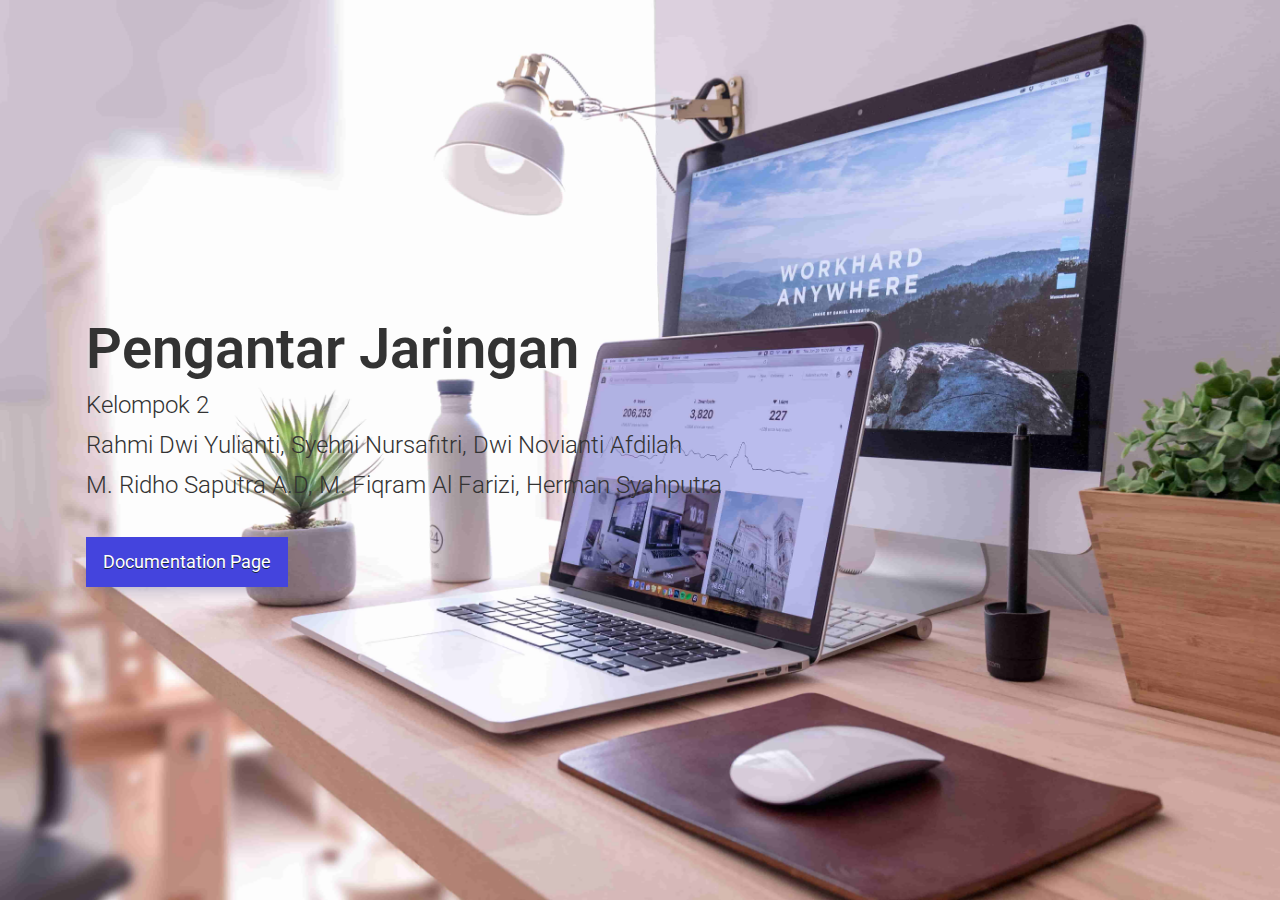
<file: index.html>
<!DOCTYPE html>
<html lang="en">
<head>
  <meta charset="UTF-8">
  <meta http-equiv="X-UA-Compatible" content="IE=edge">
  <meta name="viewport" content="width=device-width, initial-scale=1.0">
  <link href="https://fonts.googleapis.com/css?family=Roboto:100,100i,300,300i,400,400i,700,700i%7CMaitree:200,300,400,600,700&amp;subset=latin-ext" rel="stylesheet">
  <link rel="stylesheet" href="https://cdnjs.cloudflare.com/ajax/libs/font-awesome/6.0.0-beta2/css/all.min.css">
  <link rel="stylesheet" href="css/webslides.css">
  <title>Kelompok 2 | Pengantar Jaringan</title>
</head>
<body>
  <main role="main">
    <article id="webslides" class="horizontal">
      <!-- Slide 1 -->
      <section>
				<span class="background" style="background-image: url('images/pengantar_jaringan.jpg');"></span>
				<div class="wrap">
					<h1><strong>Pengantar Jaringan</strong></h1>
					<p class="text-intro">
						Kelompok 2 <br>
						Rahmi Dwi Yulianti, Syehni Nursafitri, Dwi Novianti Afdilah<br>
						M. Ridho Saputra A.D, M. Fiqram Al Farizi, Herman Syahputra 
					</p>
					<p>
						<a href="documentation.html" class="button zoomIn">
							Documentation Page
						</a>
					</p>
				</div>
      </section>

			<!-- Slide 2 -->
			<section>
				<div class="wrap">
					<div class="grid vertical-align">
						<div class="column">
							<h3><strong>Pengertian Jaringan</strong></h3>
							<p class="text-intro">
								Jaringan komputer adalah sekumpulan komputer yang berbagi sumber daya yang terletak di atau disediakan oleh node jaringan.
							</p>
							<p>Node dari jaringan komputer dapat mencakup komputer pribadi, server, perangkat keras jaringan, atau host khusus atau tujuan umum lainnya. Mereka diidentifikasi oleh alamat jaringan, dan mungkin memiliki nama host. Nama host berfungsi sebagai label yang mudah diingat untuk node, jarang diubah setelah penugasan awal. Alamat jaringan berfungsi untuk mencari dan mengidentifikasi node dengan protokol komunikasi seperti Internet Protocol.</p>
						</div>
						<div class="column">
							<figure id="img-div">
								<img src="images/pengertian.jpg" alt="pengertian" id="image">
							</figure>
						</div>
					</div>
				</div>
			</section>

      <!-- Slide 3 -->
      <section>
        <div class="wrap size-50 aligncenter">
					<h2><strong>Manfaat</strong></h2>
					<p class="text-intro">Berikut ini merupakan beberapa manfaat jaringan komputer dalam kehidupan sehari – hari..</p>
					<div class="bg-white shadow">
						<ul class="flexblock reasons">
							<li>
								<h2>Untuk berbagi dokumen</h2>
								<p>Manfaat yang pertama digunakan sebagai media untuk membagikan dokumen yang kita miliki kepada perangkat komputer lain dengan menggunakan jaringan internet.</p>
							</li>
							<li>
								<h2>Untuk menjaga dan memanajemen keamanan data</h2>
								<p>Data akan semakin baik jika disimpan secara lebih terpusat.</p>
							</li>
							<li>
								<h2>Memudahkan dalam berkomunikasi</h2>
								<p>Jaringan komputer juga sangat memudahkan untuk melakukan komunikasi antar tim maupun dengan orang lain yang berbeda geografis secara cepat dan akurat.</p>
							</li>
							<li>
								<h2>Menyampaikan informasi secara cepat</h2>
								<p>Dengan bantuan jarkom, proses penyampaian informasi menjadi lebih cepat tanpa batasan waktu dan tempat.</p>
							</li>
							<li>
								<h2>Membantu aktivitas manusia</h2>
								<p>Dan manfaat jaringan komputer terakhir adalah membantu setiap kegiatan manusia agar lebih efektif dan efisien.</p>
							</li>
						</ul>
					</div>
				</div> 
      </section>

			<!-- Slide 4 -->
			<section>
				<div class="wrap">
					<div class="grid vertical-align">
						<div class="column">
							<h3><strong>Jenis dan Tipe.</strong></h3>
							<p class="text-intro">
								Sebagian besar jaringan komputer modern menggunakan protokol berdasarkan transmisi mode paket.
							</p>
							<p>Informasi dan data tersebut bisa bergerak melalui kabel atau tanpa kabel sehingga memungkinkan pengguna jaringan komputer saling bertukar dokumen maupun data lainnya. Dapat pula dikatakan bahwa jaringan komputer adalah sejumlah terminal komunikasi yang terdiri dari dua komputer atau lebih yang saling terhubung satu dengan yang lainnya.</p>
						</div>
						<div class="column">
							<figure id="img-div">
								<img src="images/jenis_dan_tipe.jpg" alt="Jenis dan Tipe" id="image">
							</figure>
						</div>
					</div>
				</div>
			</section>

			<!-- Slide 5 -->
			<section>
				<div class="wrap">
					<h2>Jarak dan Transmisinya</h2>
					<ul class="flexblock features">
						<li>
							<div>
								<figure id="img-div">
									<h2>Broadcast</h2>
									<img src="images/broadcast.jpg" alt="Broadcast" id="image">
								</figure>
								<p>Jaringan broadcast merupakan saluran komunikasi tunggal yang digunakan secara bersama – sama oleh beberapa perangkat (device) yang saling terkoneksi ke jaringan yang sama..</p>
							</div>
						</li>
						<li>
							<div>
								<figure id="img-div">
									<h2>Point-to-Point</h2>
									<img src="images/point-to-point.jpg" alt="Point-to-Point">
								</figure>
								<p>Jenis yang kedua adalah jaringan point-to-point tersusun atas beberapa koneksi pasangan individu, dari satu perangkat menuju perangkat yang lain.</p>
							</div>
						</li>
					</ul>
				</div>
			</section>
			
			<!-- Slide 6 -->
			<section>
				<div class="wrap">
					<h2><strong>Jenis Jaringan</strong></h2>
					<p> Ada beragam jenis jaringan komputer. Macam-macam jaringan komputer itu dibuat untuk beragam jenis tujuan, yang intinya adalah membantu penyelesaian banyak tugas secara efektif lewat sistem pertukaran informasi.</p>
					<ul class="flexblock gallery">
						<li>
							<a href="#">
								<figure>
									<img src="images/pan.png" alt="pan" id="image">
									<figcaption>
										<h2>Personal Area Network</h2>
									</figcaption>
								</figure>
							</a>
						</li>
						<li>
							<a href="#">
								<figure>
									<img src="images/lan.png" alt="Local Area Network" id="image">
									<figcaption>
										<h2>Local Area Network</h2>
									</figcaption>
								</figure>
							</a>
						</li>
						<li>
							<a href="#">
								<figure>
									<img src="images/wan.jpg">
									<figcaption>
										<h2>Wide Area Network</h2>
									</figcaption>
								</figure>
							</a>
						</li>
						<li>
							<a href="#">
								<figure>
									<img src="images/man.png">
									<figcaption>
										<h2>Metropolitan Area Network</h2>
									</figcaption>
								</figure>
							</a>
						</li>
						<li>
							<a href="#">
								<figure>
									<img src="images/can.png">
									<figcaption>
										<h2>Campus Area Network</h2>
									</figcaption>
								</figure>
							</a>
						</li>
						<li>
							<a href="#">
								<figure>
									<img src="images/internet.jpg">
									<figcaption>
										<h2>Internet</h2>
									</figcaption>
								</figure>
							</a>
						</li>
					</ul>
				</div>
			</section>

			<!-- Slide 7 -->
			<section>
				<div class="wrap">
					<h2><strong>Macam-Macam Perangkat</strong></h2>
					<p>Perangkat Keras adalah semua bagian fisik komputer, adapun bagian nonfisik akan disebut perangkat lunak.</p>
					<div class="grid vertical-align">
						<div class="column">
							<h4><strong>Server</strong></h4>
							<p>Server berfungsi sebagai tempat atau media untuk menyimpan informasi, serta mengelola jaringan komputer.</p>
							<!-- <ul class="description">
								<li><a href="#">Name 1</a></li>
								<li><a href="#">Name 1</a></li>
								<li><a href="#">Name 1</a></li>
							</ul> -->
						</div>
						<div class="column">
							<h4><strong>Hub</strong></h4>
							<p>Hub adalah piranti untuk menghubungkan berbagai kabel untuk membentuk jaringan.</p>
							<!-- <ul class="description">
								<li><a href="#">Name 1</a></li>
								<li><a href="#">Name 1</a></li>
								<li><a href="#">Name 1</a></li>
							</ul> -->
						</div>
						<div class="column">
							<h4><strong>Router</strong></h4>
							<p>Router adalah suatu perangkat yang berfungsi untuk menghubungkan dua buah jaringan yang memiliki perbedaan pada lapisan OSI I, II, dan III, misal LAN dengan Netware akan dihubungkan dengan jaringan yang menggunakan UNIX.</p>
							<!-- <ul class="description">
								<li><a href="#">Name 1</a></li>
								<li><a href="#">Name 1</a></li>
								<li><a href="#">Name 1</a></li>
							</ul> -->
						</div>
					</div>
				</div>
			</section>

			<!-- Slide 7 -->
			<section class="aligncenter">
				<div class="wrap">
					<h2><strong>Tipelogi</strong></h2>
					<p class="text-intro">
						Topologi jaringan adalah tata letak, pola, atau hierarki organisasi dari interkoneksi host jaringan, berbeda dengan lokasi fisik atau geografisnya. Biasanya, sebagian besar diagram yang menggambarkan jaringan disusun berdasarkan topologinya. 
					</p>
					<p>
						<a href="documentation.html#Topologi" class="button">
							Details
						</a>
					</p>
				</div>
			</section>
			<!-- Slide 8 -->
			<section class="slide-bottom">
				<div class="wrap">
					<div class="content-right text-serif">
						<h2><strong>Thank You!</strong></h2>
						<p>You can and you will.</p>
						<!-- <p>
							<a href="#">test</a>
							<a href="#">test</a>
							<a href="#">test</a>
						</p> -->
					</div>
				</div>
			</section>
    </article>
  </main>
    
<script src="js/webslides.js"></script>
<script>
  window.ws = new WebSlides();
</script>
</body>
</html>
</file>
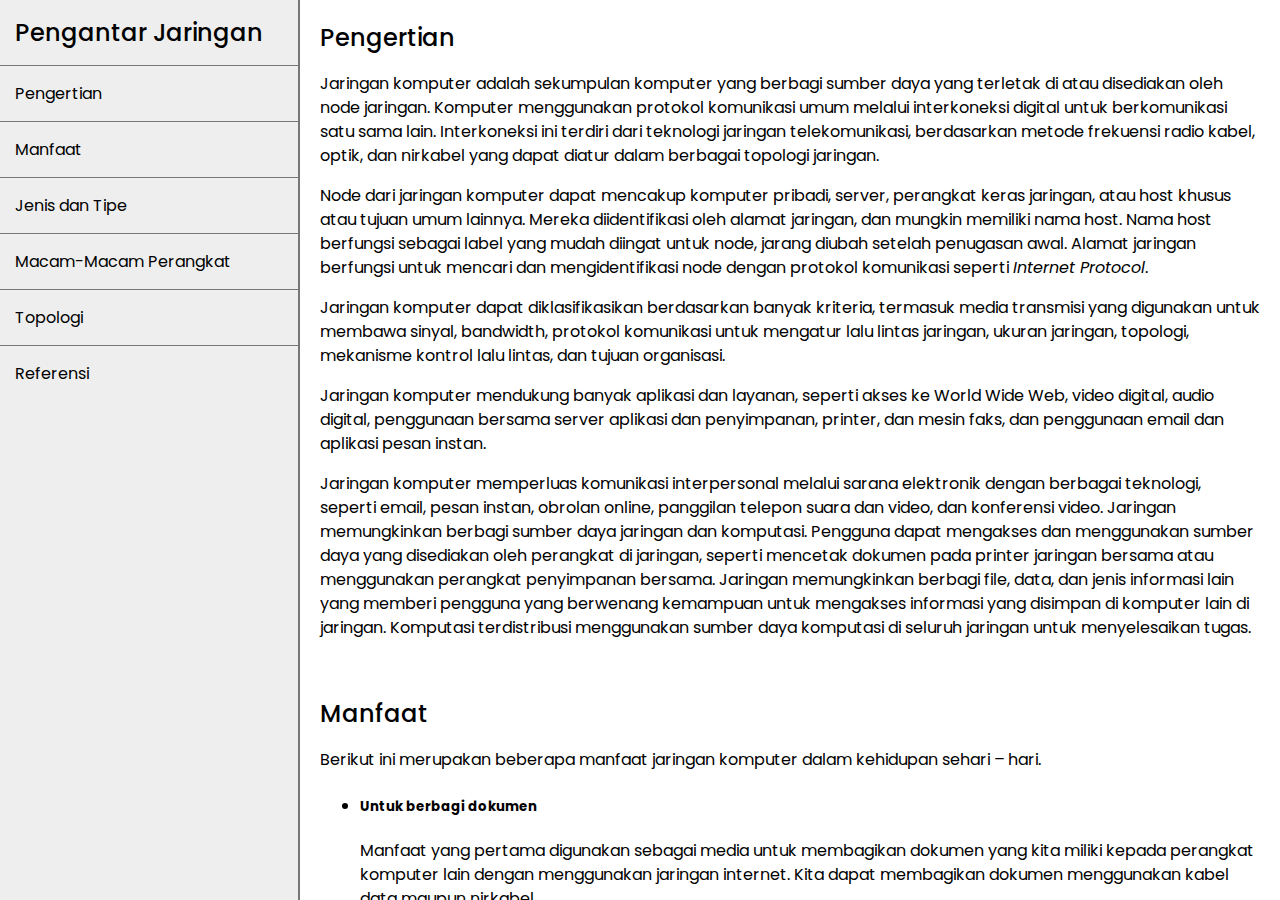
<file: documentation.html>
<!DOCTYPE html>
<html lang="en">
<head>
	<meta charset="UTF-8">
	<meta http-equiv="X-UA-Compatible" content="IE=edge">
	<meta name="viewport" content="width=device-width, initial-scale=1.0">
	<link rel="stylesheet" href="css/style.css">
	<title>Pengantar Jaringan</title>
</head>
<body>
	<nav id="">
		<header>Pengantar Jaringan</header>
		<a href="#Pengertian" class="nav-link">Pengertian</a>
		<a href="#Manfaat" class="nav-link">Manfaat</a>
		<a href="#Jenis_dan_Tipe" class="nav-link">Jenis dan Tipe</a>
		<a href="#Macam_Macam_Perangkat" class="nav-link">Macam-Macam Perangkat</a>
		<a href="#Topologi" class="nav-link">Topologi</a>
		<a href="#Referensi" class="nav-link">Referensi</a>
	</nav>

	<main id="main-doc">
		<section class="main-section" id="Pengertian">
			<header>Pengertian</header>
			<p>Jaringan komputer adalah sekumpulan komputer yang berbagi sumber daya yang terletak di atau disediakan oleh node jaringan. Komputer menggunakan protokol komunikasi umum melalui interkoneksi digital untuk berkomunikasi satu sama lain. Interkoneksi ini terdiri dari teknologi jaringan telekomunikasi, berdasarkan metode frekuensi radio kabel, optik, dan nirkabel yang dapat diatur dalam berbagai topologi jaringan.</p>

			<p>Node dari jaringan komputer dapat mencakup komputer pribadi, server, perangkat keras jaringan, atau host khusus atau tujuan umum lainnya. Mereka diidentifikasi oleh alamat jaringan, dan mungkin memiliki nama host. Nama host berfungsi sebagai label yang mudah diingat untuk node, jarang diubah setelah penugasan awal. Alamat jaringan berfungsi untuk mencari dan mengidentifikasi node dengan protokol komunikasi seperti <i>Internet Protocol</i>.</p>

			<p>Jaringan komputer dapat diklasifikasikan berdasarkan banyak kriteria, termasuk media transmisi yang digunakan untuk membawa sinyal, bandwidth, protokol komunikasi untuk mengatur lalu lintas jaringan, ukuran jaringan, topologi, mekanisme kontrol lalu lintas, dan tujuan organisasi.</p>

			<p>Jaringan komputer mendukung banyak aplikasi dan layanan, seperti akses ke World Wide Web, video digital, audio digital, penggunaan bersama server aplikasi dan penyimpanan, printer, dan mesin faks, dan penggunaan email dan aplikasi pesan instan.</p>
		
			<p>Jaringan komputer memperluas komunikasi interpersonal melalui sarana elektronik dengan berbagai teknologi, seperti email, pesan instan, obrolan online, panggilan telepon suara dan video, dan konferensi video. Jaringan memungkinkan berbagi sumber daya jaringan dan komputasi. Pengguna dapat mengakses dan menggunakan sumber daya yang disediakan oleh perangkat di jaringan, seperti mencetak dokumen pada printer jaringan bersama atau menggunakan perangkat penyimpanan bersama. Jaringan memungkinkan berbagi file, data, dan jenis informasi lain yang memberi pengguna yang berwenang kemampuan untuk mengakses informasi yang disimpan di komputer lain di jaringan. Komputasi terdistribusi menggunakan sumber daya komputasi di seluruh jaringan untuk menyelesaikan tugas.</p>
		</section>

		<section class="main-section" id="Manfaat">
			<header>Manfaat</header>
			<p>Berikut ini merupakan beberapa manfaat jaringan komputer dalam kehidupan sehari – hari.</p>
			<ul>
				<li><h5>Untuk berbagi dokumen</h5></li>
				<p>Manfaat yang pertama digunakan sebagai media untuk membagikan dokumen yang kita miliki kepada perangkat komputer lain dengan menggunakan jaringan internet. Kita dapat membagikan dokumen menggunakan kabel data maupun nirkabel.</p>

				<li><h5>Untuk menjaga dan memanajemen keamanan data</h5></li>
				<p>Data akan semakin baik jika disimpan secara lebih terpusat. Selain itu, jaringan juga bermanfaat untuk memudahkan administrator dalam melakukan manajemen data perusahaan yang penting. Dengan memanfaatkan shared server, maka setiap karyawan mampu untuk mencari data secara cepat dan efisien</p>

				<li><h5>Memudahkan dalam berkomunikasi</h5></li>
				<p>Jaringan komputer juga sangat memudahkan untuk melakukan komunikasi antar tim maupun dengan orang lain yang berbeda geografis secara cepat dan akurat. Dengan berkomunikasi secara tepat, maka dapat membantu dalam mengatasi setiap permasalahan yang mungkin terjadi dalam perusahaan.</p>

				<li><h5>Menyampaikan informasi secara cepat</h5></li>
				<p>Dengan bantuan jaringan komputer, proses penyampaian informasi menjadi lebih cepat tanpa batasan waktu dan tempat. Kita dapat membaca setiap informasi dari berbagai penjuru dunia. </p>

				<li><h5>Membantu aktivitas manusia</h5></li>
				<p>Dan manfaat jaringan komputer terakhir adalah membantu setiap kegiatan manusia agar lebih efektif dan efisien. Dengan adanya jaringan yang baik maka setiap aktivitas baik di dalam kantor maupun di luar kantor dapat terhubung dengan baik.</p>
			</ul>

			<p>Selain manfaat yang dihasilkan dari adanya jaringan komputer itu sendiri, juga terdapat dampak negatif dari beberapa hal yang akan kami jelaskan berikut ini.</p>
			<ul>
				<li><h5>Biaya Network</h5></li>
				<p>Untuk dapat menggunakan jaringan dengan baik, maka anda juga perlu untuk mempersiapkan setiap kebutuhannya, mulai dari software, hardware, serta investasi perencanaan network design -nya.</p>

				<li><h5>Biaya Manajemen dan Maintenance</h5></li>
				<p>Untuk pengelolaan manajemen dan perawatan jaringan juga perlu diperhatikan secara berkala oleh tim IT profesional. Sehingga, menurunkan kemungkinan terjadinya hal yang tidak diinginkan seperti kerusakan pada perangkat lunak maupun keras.</p>

				<li><h5>Aktivitas Sharing yang Tidak Diinginkan</h5></li>
				<p>Dampak negatif yang ketiga, dengan adanya lalu lintas jaringan yang tidak terkontrol dengan baik, maka memperbesar risiko dokumen (file) yang di –sharing terinfeksi virus atau spam pada komputer.</p>

				<li><h5>Ancaman Keamanan Jaringan <i>(Network Security)</i></h5></li>
				<p>Dengan kemudahan proses komunikasi yang dapat dilakukan dimanapun dan kapanpun secara <i>real – time</i>, tentu saja juga meningkatkan risiko munculnya masalah yang lain. Misalnya, penyebaran konten ilegal, pencurian data, hingga masalah keamanan informasi yang lainnya.</p>
			</ul>

			<p>Dalam membangun sebuah jaringan komputer ada beberapa hal yang harus diperhatikan dan dipertimbangkan antara lain meliputi: strukter bangunan, jangkauan area jaringan,kecepatan akses, biaya operasional, pemelihharaan, hardware dan software yang digunakan dan sebagainya.</p>
		</section>

		<section class="main-section" id="Jenis_dan_Tipe">
			<header>Jenis dan Tipe</header>
			<p>Sebagian besar jaringan komputer modern menggunakan protokol berdasarkan transmisi mode paket. Paket jaringan adalah unit data yang diformat yang dibawa oleh jaringan <i>packet-switched</i>.</p>
			
			<p><i>Field</i> dari alamat berisi keterangan mengenai kepada siapa tujuan paket tersebut akan dikirimkan. Apabila paket tersebut tertuju kepada dirinya maka akan segera diproses. Jika paket terkirim ke mesin yang lain, maka mesin otomatis akan mengabaikannya.</p>

			<p>Paket terdiri dari informasi kontrol dan data pengguna <i>(payload)</i>. Informasi kontrol menyediakan data yang dibutuhkan jaringan untuk mengirimkan data pengguna, misalnya, alamat jaringan sumber dan tujuan, kode deteksi kesalahan, dan informasi pengurutan. Biasanya, informasi kontrol ditemukan di header dan trailer paket, dengan data muatan di antaranya</p>
			
			<p>Dengan paket, <i>bandwidth</i> media transmisi dapat dibagi dengan lebih baik di antara pengguna daripada jika jaringan dialihkan. Ketika satu pengguna tidak mengirim paket, tautan dapat diisi dengan paket dari pengguna lain, sehingga biayanya dapat dibagi, dengan gangguan yang relatif kecil, asalkan tautan tersebut tidak digunakan secara berlebihan. Seringkali rute yang perlu diambil paket melalui jaringan tidak segera tersedia. Dalam hal ini, paket tersebut akan di-antri dan menunggu hingga sebuah link bebas.</p>
			<p>Berdasarkan bentuk fundamentalnya, jaringan komputer terbagi menjadi dua jenis, yaitu jarak dan transmisinya. Berikut ini terdapat dua jenis klasifikasi jenis <i>computer network</i> berdasarkan transmisinya.</p>

			<ul>
				<li><h5>Broadcast</h5></li>
				<p>Jaringan broadcast merupakan saluran komunikasi tunggal yang digunakan secara bersama – sama oleh beberapa perangkat (device) yang saling terkoneksi ke jaringan yang sama. Paket merupakan pesan berukuran kecil yang dikirim oleh suatu mesin menuju mesin yang lainnya.</p>


				<li><h5>Point-to-Point</h5></li>
				<p>Jenis yang kedua adalah jaringan <i>point-to-point</i>  tersusun atas beberapa koneksi pasangan individu, dari satu perangkat menuju perangkat yang lain. Untuk dapat mengirim sebuah paket ke tujuan alamat, maka perlu untuk melewati beberapa mesin perantara.Sehingga, seringkali akan melewati banyak <i>route</i> yang kemungkinan berbeda jarak. Oleh karena itu, algoritma route sangat memegang peranan penting pada jaringan ini.</p>
			</ul>

			<p>Teknologi tautan fisik jaringan paket biasanya membatasi ukuran paket ke unit transmisi maksimum (MTU) tertentu. Pesan yang lebih panjang mungkin terfragmentasi sebelum ditransfer dan begitu paket tiba, paket tersebut disusun kembali untuk membangun pesan asli.</p>

			<p>Informasi dan data tersebut bisa bergerak melalui kabel atau tanpa kabel sehingga memungkinkan pengguna jaringan komputer saling bertukar dokumen maupun data lainnya. Dapat pula dikatakan bahwa jaringan komputer adalah sejumlah terminal komunikasi yang terdiri dari dua komputer atau lebih yang saling terhubung satu dengan yang lainnya. Semua jaringan itu dibangun serta dikumpulkan supaya informasi maupun data yang disampaikan oleh pengirim dapat diterima dengan cepat sekaligus akurat oleh si penerima.</p>

			<p>Penggunaan jaringan komputer selalu menggunakan kombinasi perangkat keras (hardware) dan perangkat lunak (software). Di sisi lain, jaringan komputer pun dapat bersifat privat atau publik. Ada beragam jenis jaringan komputer. Macam-macam jaringan komputer itu dibuat untuk beragam jenis tujuan, yang intinya adalah membantu penyelesaian banyak tugas secara efektif lewat sistem pertukaran informasi Berikut sejumlah jenis jaringan komputer beserta pengertian dan kegunaan.</p>

			<ul>
				<li><h5>Personal Area Network (PAN)</h5></li>
				<p>PAN adalah jaringan komunikasi satu perangkat dengan perangkat lain dalam jarak dekat, serta umumnya hanya beberapa meter. Jaringan PAN bisa menjadi titik akses ke berbagai perangkat pribadi, seperti komputer, telepon, ponsel, televisi, sistem keamanan rumah berbasis data, hingga sarana komunikasi publik semacam internet.</p>

				<p>PAN umumnya dihubungkan melalui bus yang terdapat di perangkat komputer, semacam USB dan firewire. Sementara kontrol pada PAN dapat menggunakan teknologi Wireless Application Protocol (WAP) dan Bluetooth.</p>

				<p>Setidaknya ada 2 fungsi PAN, yakni menghubungkan perangkat-perangkat komputer, dan menjadi media komunikasi antarperangkat sendiri (komunikasi personal). Contoh pemakaian jaringan PAN adalah menghubungkan ponsel dengan laptop memakai Bluetooth.</p>

				<li><h5>Local Area Network (LAN)</h5></li>
				<p>LAN adalah jaringan komputer yang jangkauannya hanya mencakup wilayah sempit, seperti kampus, gedung, kantor, dalam rumah, sekolah, dan sejenisnya. Ada tiga karakteristik LAN. Ketiganya ialah memiliki pesat data lebih tinggi, meliputi wilayah geografis yang sempit, dan tidak membutuhkan jalur telekomunikasi yang disewa dari operator telekomunikasi.</p>

				<p>Selain itu, banyak jaringan LAN kini menggunakan teknologi 802.11b (biasa disebut Wi-fi). Adapun tempat yang menyediakan jaringan LAN berbasis Wi-fi umumnya disebut hotspot. Wireless Local Area Network (WLAN) pun kerap digunakan untuk menghubungkan LAN.</p>

				<li><h5>Wide Area Network (WAN)</h5></li>
				<p>WAN adalah jaringan komputer dengan cakupan jangkauan di wilayah yang luas, seperti antarkota, antarnegara, bahkan dapat antarbenua. Karena itu, jaringan WAN memerlukan router dan saluran komunikasi publik. Internet termasuk contoh jaringan WAN apabila ia menjangkau wilayah interkontinental dan sudah menjadi jaringan informasi global. Jaringan WAN terdiri dari sekumpulan mesin yang menjalankan program-program aplikasi. Fungsi mesin-mesin tersebut menjadi host yang dihubungkan dengan subnet.</p>

				<p>Adapun tugas subnet adalah membawa pesan dari satu host ke host lain, sebagaimana di sistem jaringan telepon yang mengirimkan suara. WAN sering disebut dengan sekumpulan LAN yang tersebar secara geografis. Perangkat jaringan yang dikenal dengan router berfungsi menghubungkan LAN menuju WAN. Pada jaringan IP, router digunakan untuk menyimpan alamat LAN dan WAN.</p>

				<li><h5>Metropolitan Area Network (MAN)</h5></li>
				<p>MAN adalah jaringan dalam satu kota yang beroperasi dengan transfer data berkecepatan tinggi, dan bisa menghubungkan berbagai lokasi berbeda. MAN menggunakan perangkat khusus serta kabel agar dapat menghubungkan beberapa LAN.</p>

				<p>Terdapat 5 karakteristik MAN, yakni sebagai berikut:</p>

				<ul>
					<li>MAN meliputi area seluas 5-50 km persegi, atau setara area perkotaan.</li>
					<li>MAN umumnya tidak dimiliki oleh satu organisasi, tapi konsorsium pengguna atau penyedia layanan jaringan</li>
					<li>MAN sering berupa jaringan kecepatan tinggi untuk memungkinkan berbagi sumber daya daerah.</li>
					<li>MAN berukuran lebih besar meski biasanya memakai teknologi yang sama dengan LAN.</li>
					<li>MAN hanya punya satu atau dua buah kabel dan tidak memiliki elemen switching, yang berfungsi untuk mengatur paket melalui beberapa output kabel.</li>
				</ul>

				<p>Awalnya, jaringan MAN dihubungkan oleh kabel LAN untuk mengoneksikan sejumlah kantor yang jaraknya beberapa kilometer saja. Namun, setelah ada WIMAX, banyak pengguna layanan internet tertarik pada wireless berskala MAN.</p>

				<li><h5>Campus Area Network (CAN)</h5></li>
				<p>CAN mirip dengan jaringan komputer MAN, tapi terbatas di satu area. Jaringan ini biasa digunakan dalam kegiatan pendidikan, seperti praktik lab, pembaruan kelas, ujian, email, dan pemberitahuan. Namun, jaringan yang dinilai lebih aman dan cepat ini juga bisa digunakan untuk sarana lain. Jadi, Campus Area Network adalah gabungan sejumlah jaringan komputer lokal (LAN) yang saling terhubung di area institusi pendidikan. Sedangkan CAN yang merujuk ke Corporate Area Network dan Controller Area Network punya jangkauan yang lebih besar dari LAN karena meliputi beberapa gedung di wilayah tertentu. Meski begitu, jangkauan CAN lebih sempit dari WAN dan MAN.</p>

				<p>Fungsi CAN adalah menghubungkan komputer-komputer dalam suatu wilayah supaya dapat saling berkomunikasi dan melakukan pertukaran data. Mayoritas CAN terdiri dari gabungan beberapa LAN yang terhubung oleh switch dan router yang menciptakan sebuah jaringan tunggal. Dengan begitu, setiap pengguna jaringan bisa saling berkomunikasi langsung, dengan ataupun tanpa kabel.</p>

				<li><h5>Internet</h5></li>
				<p>Dari segi bahasa, internet berarti jaringan antara atau penghubung. Sementara dari aspek definisi operasional, internet adalah jaringan komputer dengan skala dunia yang terkoneksi menggunakan protokol TCP/IP. Komputer yang terhubung dalam internet bisa berjumlah jutaan, bahkan miliaran. Oleh karena itu, dengan internet, semua orang di bumi saat ini bisa saling berkomunikasi sekaligus memperoleh informasi yang berasal dari miliaran situs web.</p>

				<p>Internet pun menjadi semacam perpustakaan raksasa yang dapat memberikan berbagai informasi untuk berbagai kebutuhan, baik berupa tulisan, gambar, video dan produk multimedia. Kemampuan internet mengomunikasikan penduduk bumi, tanpa terbatasi oleh wilayah geografis, membuat ia bisa memfasilitasi beragam aktivitas sosial, bisnis, dan banyak lainnya. Alhasil, saat ini berkembang sarana jual-beli online, media sosial, pendidikan jarak jauh, dan masih banyak lagi.</p>

				<p>Jauh sebelum digunakan secara luas di dunia, internet mulanya dikembangkan oleh Departemen Pertahanan Amerika Serikat pada tahun 1969. Pada saat itu, ia dinamakan program ARPANET (US Defense Advanced Research Projects Agency). Militer AS mengembangkan ARPANET semula dengan tujuan membentuk suatu jaringan komputer skala raksasa sehingga pemusatan informasi di satu tempat dapat dihindari. Dengan begitu, risiko kekacauan komunikasi saat satu pusat informasi hancur karena perang dapat dicegah. Memasuki dekade 1980-an, ARPANET terpecah menjadi 2 jaringan yaitu ARPANET dan Milnet, tapi keduanya masih dapat saling terkoneksi. Jaringan interkoneksi ini dinamakan DARPA Internet, dan selanjutnya disebut internet. Setelah itu, internet kemudian dikembangkan untuk kepentingan akademis di AS, dan lalu segera meluas ke bidang lain hingga bisa diakses dari komputer milik pribadi.</p>
			</ul>
		</section>

		<section class="class-section" id="Macam_Macam_Perangkat">
			<header>Macam-Macam Perangkat</header>
			<p>Perangkat Keras adalah semua bagian fisik komputer, adapun bagian nonfisik akan disebut perangkat lunak.</p>

			<ul>
				<li>Server</li>
				<p>Server berfungsi sebagai tempat atau media untuk menyimpan informasi, serta mengelola jaringan komputer. Server memiliki spesifikasi yang lebih tinggi dari client. Karena tujuan dari dibuatnya server memang untuk melayani komputer client.</p>

				<li>NIC (Network Interface Card)</li>
				<p>NIC dapat disebut juga dengan LAN Card Expansion Board yang digunakan supaya komputer dapat terhubung dengan jaringan. Ethernet terbagi menjadi empat jenis, yaitu ethernet (10 Mbit/detik), fast ethernet (100 Mbit/detik), gigabit ethernet (1000 Mbit/detik), dan tengig (10000 Mbit/detik).</p>

				<li>Hub</li>
				<p>Hub adalah piranti untuk menghubungkan berbagai kabel untuk membentuk jaringan”. Hub yang menyatukan piranti-piranti tersebut menjadi terikat dalam satu jaringan. Hub bekerja di lapisan fisik di model OSI. Piranti ini sebenarnya bisa disebut repeater multiport. Hub juga bisa meminimalkan tabrakan data karena memiliki fitur collision detection, Hub bisa mem-forward sinyal untuk menghentikan transfer data jika mendeteksi adanya tabrakan data.</p>

				<li>LAN Card atau NIC (Network Interface Card)</li>
				<p>LAN Card merupakan perangkat yang dipasang pada sebuah PC yang berfungsi untuk dapat berkomunikasi dengan komputer lain melalui jaringan LAN (local Area Network).</p>

				<li>Router</li>
				<p>Router adalah suatu perangkat yang berfungsi untuk menghubungkan dua buah jaringan yang memiliki perbedaan pada lapisan OSI I, II, dan III, misal LAN dengan Netware akan dihubungkan dengan jaringan yang menggunakan UNIX. Dengan menggunakan informasi diantara masing-masing paket, router melakukan routing dari satu LAN ke LAN lainnya untuk menentukan rute terbaik diantara jaringan-jaringan.</p>

				<ul>
					<li>Menggunakan alamat network yang berbeda pada semua port</li>
					<li>Membuat tabel berdasarkan alamat layer network</li>
					<li>Memfilter atau menyaring lalu lintas network berdasarkan informasi network</li>
					<li>Memblokir lalu lintas ke alamat yang tidak diketahui</li>
				</ul>

				<li>Switch</li>
				<p>“Switch merupakan perangkat jaringan yang bekerja pada OSI layer 2 (Data Link Layer)”. Switch memiliki tugas yang sama dengan Hub yaitu menerima sinyal, membagi sinyal dan juga menguatkan sinyal. Tetapi Switch memiliki kemampuan yang lebih baik dari Hub sebab Switch dapat mengenali alamat data yang hendak di transmisikan selain itu Switch juga bisa mengatur lalu lintas data dengan lebih baik.</p>

				<li>Access Point</li>
				<p>“Access point adalah sebuah piranti yang memungkinkan piranti wireless berkomunikasi untuk berhubungan ke jaringan wireless menggunakan Wi-Fi. Pada dasamya access point merupakan hub untuk wireless dan bridge untuk jaringan LAN UTP. oleh karena itu, biasanya pada access point terdapat port untuk konektor RJ-45. Secara standarisasi, access point bekerja pada lapisan Data. Link dan lapisan fisik dari standarisasi OSI, sehingga protokol komunikasi atau transfer datanya masih memakai protokol TCP/IP.</p>

				<li>Kabel Jaringan</li>
				<p>Komputer membutuhkan sebuah media transmisi untuk dapat terhubung dan melakukan segala bentuk kegiatan di jaringan. Ada beberapa macam media transmisi, salah satunya adalah kabel. Diantaranya adalah kabel coaxial, fiber optic, dan twisted pair.</p>

				<li> Bridge</li>
				<p>Bridge adalah sebuah piranti yang digunakan untuk meneruskan lalu lintas antara segmen jaringan berdasarkan informasi pada sebuah data link. Bridge juga memiliki fungsi untuk membagi jaringan yang besar menjadi beberapa jaringan kecil.</p>

				<li>Modem</li>
				<p>Modem merupakan perangkat yang digunakan untuk menghubungkan antara perangkat komputer, dengan penyedia layanan internet atau disebut juga dengan Internet Service Provider (ISP).</p>

				<li>Repeater</li>
				<p>Repeater adalah suatu perangkat yang berfungsi untuk memperkuat dan meregenerasi jaringan dan sinyal yang masuk. Repeater berusaha untuk mempertahankan integritas dari sinyal jaringan. Kelemahan dari repeater sendiri adalah tidak dapat melakukan filter traffic dalam jaringan.</p>

				<li>Wireless card</li>
				<p>Wireless card merupakan perangkat yang wajib digunakan apabila anda ingin terhubung dalam jaringan nirkabel. Rata – rata komputer jenis terbaru sudah menggunakan perangkat yang mendukung wireless card. Namun, anda juga bisa menambahkannya sendiri pada komputer anda. </p>
			</ul>
		</section>


		<section class="main-section" id="Topologi">
			<header>Topologi</header>
			<p>Topologi jaringan adalah tata letak, pola, atau hierarki organisasi dari interkoneksi host jaringan, berbeda dengan lokasi fisik atau geografisnya. Biasanya, sebagian besar diagram yang menggambarkan jaringan disusun berdasarkan topologinya. Topologi jaringan dapat mempengaruhi throughput, tetapi keandalan seringkali lebih penting. Dengan banyak teknologi, seperti jaringan bus atau bintang, kegagalan tunggal dapat menyebabkan jaringan gagal seluruhnya. Secara umum, semakin banyak interkoneksi, semakin kuat jaringannya; tapi lebih mahal itu untuk menginstal.</p>

			<p>Pada pembahasan kali ini, kami akan menginformasikan tentang beberapa topologi jaringan komputer yang tersedia dan digunakan dalam berbagai aktivitas manusia.</p>

			<ul>
				<li><h5>Bus Network</h5></li>
				<p>Topologi bus merupakan topologi yang mempunyai kabel tunggal yang masing – masing workstation dan server saling terhubung. Kelebihan dari topologi bus sendiri yaitu ketika melakukan pengembangan jaringan dan workstation baru, akan tetapi tidak mengganggu workstation yang lain. Kekurangan yang dimiliki adalah ketika kabel mengalami kerusakan atau putus, maka akan mengalami gangguan pada keseluruhan jaringan.</p>

				<p>Semua node terhubung ke media umum di sepanjang media ini. Ini adalah tata letak yang digunakan dalam Ethernet asli, yang disebut 10BASE5 dan 10BASE2. Ini masih merupakan topologi umum pada lapisan tautan data, meskipun varian lapisan fisik modern menggunakan tautan titik-ke-titik sebagai gantinya.</p>

				<li><h5>Ring Network</h5></li>
				<p>Topologi ring atau cincin merupakan topologi yang terbentuk ketika semua perangkat telah terhubung, sehingga menyerupai cincin atau berpola lingkaran. Jadi, setiap workstation akan menerima informasi dari satu perangkat ke perangkat lain.</p>

				<p>Setiap node terhubung ke node tetangga kiri dan kanannya, sehingga semua node terhubung dan setiap node dapat mencapai satu sama lain node dengan melintasi node kiri atau kanan. <i>Fiber Distributed Data Interface</i> (FDDI) memanfaatkan topologi tersebut.</p>

				<p>Kelebihan dari topologi ring adalah tidak akan terjadi collision atau tabrakan antar data. Sedangkan, kekurangan dari topologi ini adalah jika salah satu node mengalami permasalahan, maka keseluruhan jaringan akan mengalami gangguan.</p>

				<li><h5>Star Network</h5></li>
				<p>Topologi star atau bintang merupakan topologi yang masing – masing workstation memiliki jalur yang terhubung langsung melalui server atau hub. Kelebihan dari topologi ini, adalah jika salah satu workstation mengalami gangguan, maka tidak semua jaringan akan mengalami hal yang sama.</p>

				<p>Semua node terhubung ke node pusat khusus. Ini adalah tata letak khas yang ditemukan di LAN Nirkabel, di mana setiap klien nirkabel terhubung ke titik akses Nirkabel pusat.</p>
				
				<p>Dikarenakan, setiap workstation memiliki jalur atau kabel sendiri. Kelemahan dari topologi star adalah membutuhkan biaya yang besar, karena membutuhkan sumber daya kabel yang banyak.</p>

				<li><h5>Tree Network</h5></li>
				<p>Topologi tree merupakan gabungan dari topologi star dan bus. Topologi jaringan ini menyerupai bentuk akar pohon, yang dapat dibilang hanya perangkat hub saja yang terhubung langsung menuju bus pohon. Dan setiap hub berfungsi sebagai akar dari pohon (node diatur secara hierarkis).</p>

				<p>Kelebihan dan kekurangan dari topologi tree sama dengan topologi bus dan star. Namun, dengan menggunakan jaringan pohon ini (hybrid), mendukung adanya perluasan jaringan yang lebih baik.</p>
				
				<li><h5>Mesh Network</h5></li>
				<p>Topologi mesh sering dipakai ketika terdapat suatu kondisi dimana tidak adanya hubungan komunikasi yang terputus secara absolut antar node dalam sebuah jaringan komputer. Antar perangkat akan terhubung secara langsung selama masih dalam jaringan yang sama.</p>

				<p>Setiap node terhubung ke sejumlah tetangga yang berubah-ubah sedemikian rupa sehingga setidaknya ada satu traversal dari setiap node ke node lainnya.</p>

				<p>Kelebihan dari topologi mesh adalah komunikasi antar komputer yang lebih cepat, serta keamanan yang lebih terjamin. Kekurangan dari topologi mesh adalah memerlukan biaya yang lebih besar dalam penyediaan kabel. </p>
			</ul>

			<p>Tata letak fisik node dalam jaringan mungkin tidak mencerminkan topologi jaringan. Sebagai contoh, dengan FDDI, topologi jaringan adalah cincin, tetapi topologi fisik sering berupa bintang, karena semua koneksi tetangga dapat dirutekan melalui lokasi fisik pusat. Namun, tata letak fisik tidak sepenuhnya tidak relevan, karena saluran umum dan lokasi peralatan dapat mewakili satu titik kegagalan karena masalah seperti kebakaran, pemadaman listrik, dan banjir.</p>
		</section>

		<section class="main-section" id="Referensi">
			<header>Referensi</header>
			<ul>
				<li><a href="https://repository.bsi.ac.id/index.php/unduh/item/99818/File_10-Bab-II.pdf"> Repositori BSI</a></li>
				<li><a href="http://repositori.kemdikbud.go.id/9655/1/JaringanDasar%20X-1.pdf">Modul Kemdikbud</a></li>
				<li><a href="https://www.sekawanmedia.co.id/pengertian-jaringan-komputer/">Sekawan Media</a></li>
				<li><a href="https://tirto.id/pengertian-jaringan-komputer-internet-can-lan-man-wan-pan-giPH">Tirto</a></li>
				<li><a href="https://en.wikipedia.org/wiki/Computer_network">Computer Network</a></li>
			</ul>
		</section>
	</main>
</body>
</html>
</file>
<file: css/style.css>
@import url('https://fonts.googleapis.com/css2?family=Poppins:wght@400;500&display=swap');

* {
    box-sizing: border-box;
}

body {
    display: flex;
    font-family: 'Poppins', sans-serif;
    margin: 0;
}

nav {
    background-color: #eee;
    border-right: 2px solid #777;
    height: 100vh;
    min-width: 300px;
}

nav a {
    border-top: 1px solid #777;
    color: #000;
    display: block;
    padding: 15px;
    text-decoration: none;
}

nav header {
    padding: 15px;
}

main {
    height: 100vh;
    overflow-y: scroll;
}

section {
    padding: 20px;
    line-height: 1.5;
}

header{
    font-size: 24px;
    font-weight: 500;
    
}

@media (max-width: 600px){
    body{
        flex-direction: column;
    }

    nav {
        border-right: none;
        border-bottom: 2px solid #777;
        height:200px;
        overflow-y: scroll;
        width: 100%;
    }

    main {
        height: auto;
        overflow-y: none;
        width: 100%;
    }
}
</file>
